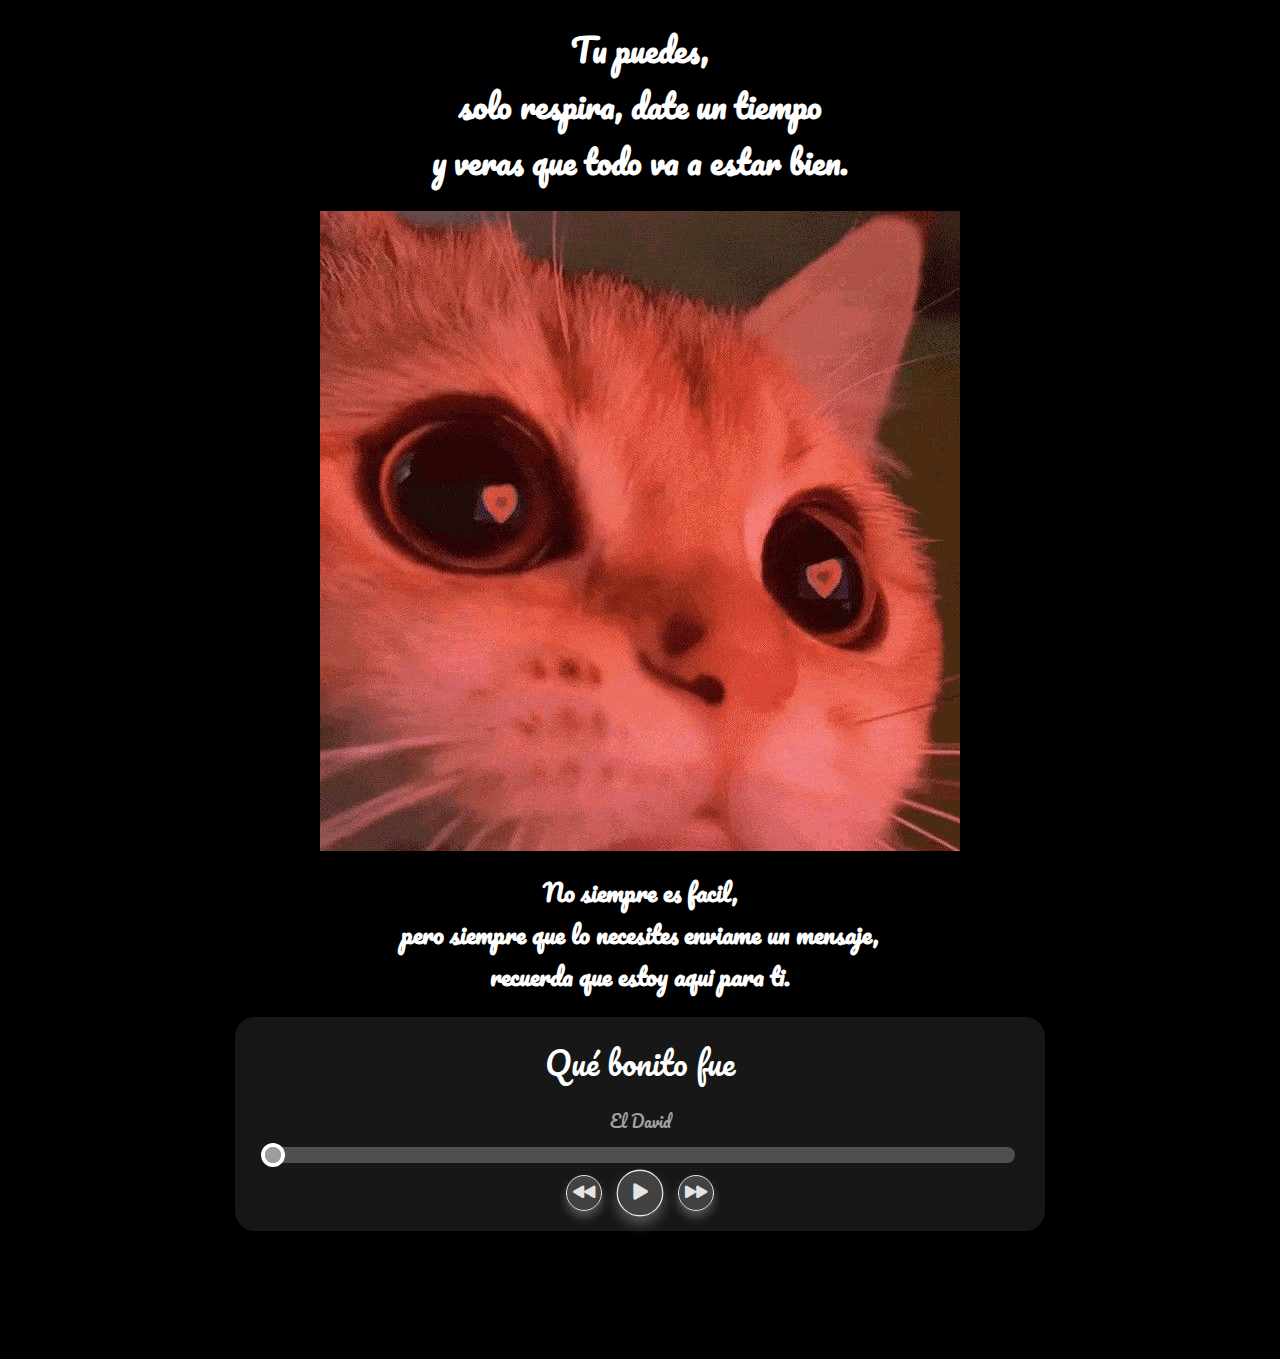
<file: Index.html>
<!DOCTYPE html>
<html lang="es">
<head>
        <link rel="stylesheet" href="Index.css" type="text/css">
        <meta charset="UTF-8">
        <meta http-equiv="X-UA-Compatible" content="IE=edge">
        <meta name="viewport" content="width=device-width, initial-scale=1.0">
        <link rel="icon" href="play-fill.svg" type="image/x-icon">
        <title>It's for you</title>
</head>
<body>

    <h1 class="Textup">Tu puedes, <br>solo respira, date un tiempo <br>y veras que todo va a estar bien.</h1>

    <div class="IMG">
    <img src="KittyLove.jpeg" style="width: 50%;">
    </div>

    <h2 style="text-align: center;">
        No siempre es facil, <br>pero siempre que lo necesites enviame un mensaje,<br> recuerda que estoy aqui para ti.
    </h2>

    <div style="display: flex; justify-content: center; padding-bottom: 10%;">
    <section class="Reproductor">
        <h1>Titulo</h1>
        <p>Nombre</p>
        <audio id="cancion">
            <source src="" type="audio/mp3"/>
        </audio>
        <input type="range" value="0" id="progreso"/>
        <div class="controles">
            <button class="atras control">
                <i class="bi bi-rewind-fill"></i>
            </button>
            <button class="reproducir-pausar" id="iconControl">
                <i class="bi bi-play-fill" id="iconControl"></i>
            </button>
            <button class="adelante control">
                <i class="bi bi-fast-forward-fill"></i>
            </button>
         </div>
    </section>
    </div>



<script src="index.js"></script>
</body>
</html>
</file>
<file: Index.css>
@import url("https://cdn.jsdelivr.net/npm/bootstrap-icons@1.11.3/font/bootstrap-icons.min.css");
@import url('https://fonts.googleapis.com/css2?family=Pacifico&display=swap');

:root {
    --blanco:rgba(228, 228, 228, 1);
}

body{
    font-family: "Pacifico", cursive;
    background: black;
    background-repeat: no-repeat;
    height: 100%;
    margin: 0;
    background-attachment: fixed;
    box-sizing: border-box;
}

h1{
    color: white;
}

h2{
    color: white;
}

.Textup{
    text-align: center;
}

.IMG{
    display: flex;
    justify-content: center;
}

p{
    color: white;
}

.Reproductor{
    display: flex;
    flex-direction: column;
    justify-content: center;
    align-items: center;
    color: var(--blanco);
    width: 750px;
    padding: 10px 30px;
    border-radius: 20px;
    background-color: rgba(228, 228, 228, 0.1);
}

.Reproductor h1{
    text-align: center;
    font-size: 2rem;
    font-weight: 400;
    line-height: 0.9;
    padding-bottom: 0%;
}

.Reproductor p{
    font-size: 1rem;
    font-weight: 400;
    line-height: 0.9;
    opacity: 0.6;
}

#progreso {
    appearance: none;
    -webkit-appearance: none;
    width: 100%;
    background: rgba(165, 165, 165, 0.4);
    border-radius: 8px;
    cursor: pointer;
}

#progreso::-webkit-slider-thumb{
    appearance: none;
    -webkit-appearance: none;
    background: rgba(165, 165, 165, 0.9);
    width: 16px;
    aspect-ratio: 1/1;
    border-radius: 50%;
    outline: 4px solid white;
}

.controles{
    display: flex;
    justify-content: center;
}

.controles button{
    aspect-ratio: 1/1;
    margin: 10px;
    background: rgba(165, 165, 165, 0.3);
    color: var(--blanco);
    border-radius: 50%;
    border: 1px solid var(--blanco);
    outline: 0;
    font-size: 1.4rem;
    box-shadow: 0 6px 10px rgba(228, 228, 228, 0.3);
    cursor: pointer;
    transition: all 0.2s linear;
}

.controles .control:hover {
    transform: scale(1.1);
}

.controles #iconControl{
    transform: scale(1.3);
}

.controles #iconControl:hover{
    transform: scale(1.4);
}
</file>
